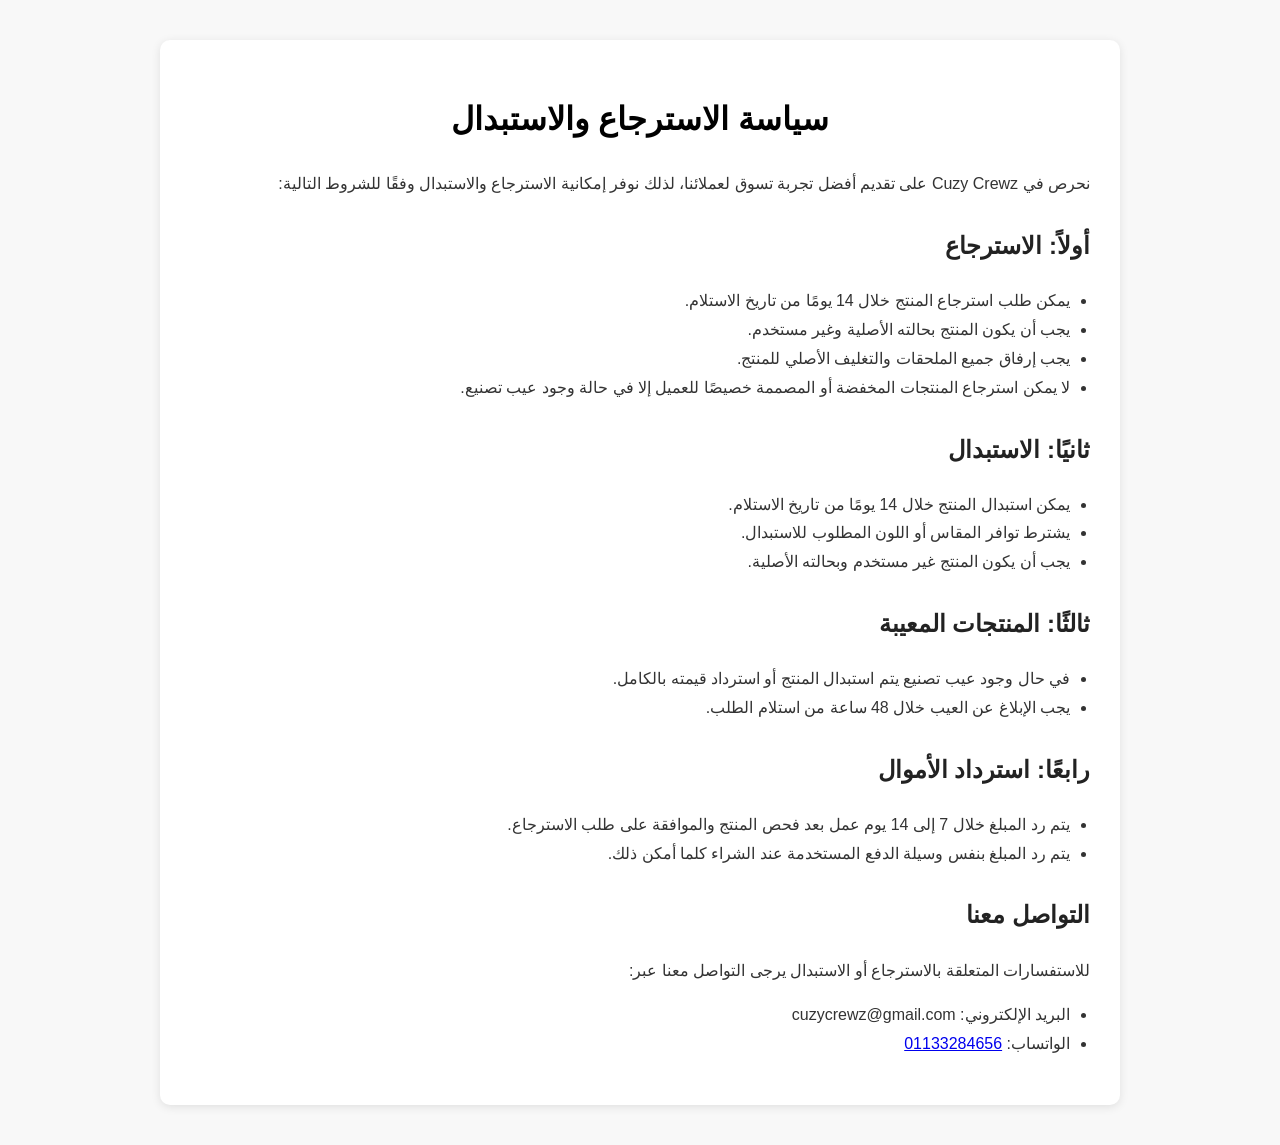
<file: سياسه الاسترجاع.html>
<!DOCTYPE html>
<html lang="ar" dir="rtl">
<head>
    <meta charset="UTF-8">
    <meta name="viewport" content="width=device-width, initial-scale=1.0">
    <title>سياسة الاسترجاع والاستبدال | Cuzy Crewz</title>
    <style>
        body {
            font-family: Arial, sans-serif;
            line-height: 1.8;
            margin: 40px;
            background-color: #f8f8f8;
            color: #333;
        }

        .container {
            max-width: 900px;
            margin: auto;
            background: #fff;
            padding: 30px;
            border-radius: 10px;
            box-shadow: 0 2px 10px rgba(0,0,0,0.1);
        }

        h1 {
            text-align: center;
            color: #000;
        }

        h2 {
            margin-top: 25px;
            color: #222;
        }

        ul {
            padding-right: 20px;
        }
    </style>
</head>
<body>

<div class="container">
    <h1>سياسة الاسترجاع والاستبدال</h1>

    <p>
        نحرص في Cuzy Crewz على تقديم أفضل تجربة تسوق لعملائنا، لذلك نوفر إمكانية
        الاسترجاع والاستبدال وفقًا للشروط التالية:
    </p>

    <h2>أولاً: الاسترجاع</h2>
    <ul>
        <li>يمكن طلب استرجاع المنتج خلال 14 يومًا من تاريخ الاستلام.</li>
        <li>يجب أن يكون المنتج بحالته الأصلية وغير مستخدم.</li>
        <li>يجب إرفاق جميع الملحقات والتغليف الأصلي للمنتج.</li>
        <li>لا يمكن استرجاع المنتجات المخفضة أو المصممة خصيصًا للعميل إلا في حالة وجود عيب تصنيع.</li>
    </ul>

    <h2>ثانيًا: الاستبدال</h2>
    <ul>
        <li>يمكن استبدال المنتج خلال 14 يومًا من تاريخ الاستلام.</li>
        <li>يشترط توافر المقاس أو اللون المطلوب للاستبدال.</li>
        <li>يجب أن يكون المنتج غير مستخدم وبحالته الأصلية.</li>
    </ul>

    <h2>ثالثًا: المنتجات المعيبة</h2>
    <ul>
        <li>في حال وجود عيب تصنيع يتم استبدال المنتج أو استرداد قيمته بالكامل.</li>
        <li>يجب الإبلاغ عن العيب خلال 48 ساعة من استلام الطلب.</li>
    </ul>

    <h2>رابعًا: استرداد الأموال</h2>
    <ul>
        <li>يتم رد المبلغ خلال 7 إلى 14 يوم عمل بعد فحص المنتج والموافقة على طلب الاسترجاع.</li>
        <li>يتم رد المبلغ بنفس وسيلة الدفع المستخدمة عند الشراء كلما أمكن ذلك.</li>
    </ul>

    <h2>التواصل معنا</h2>
    <p>
        للاستفسارات المتعلقة بالاسترجاع أو الاستبدال يرجى التواصل معنا عبر:
    </p>
    <ul>
        <li>البريد الإلكتروني: cuzycrewz@gmail.com</li>
        <li>الواتساب: <a href="https://wa.me/201133284656" target="_blank" rel="noopener">01133284656</a></li>
    </ul>
</div>

</body>
</html>
</file>
